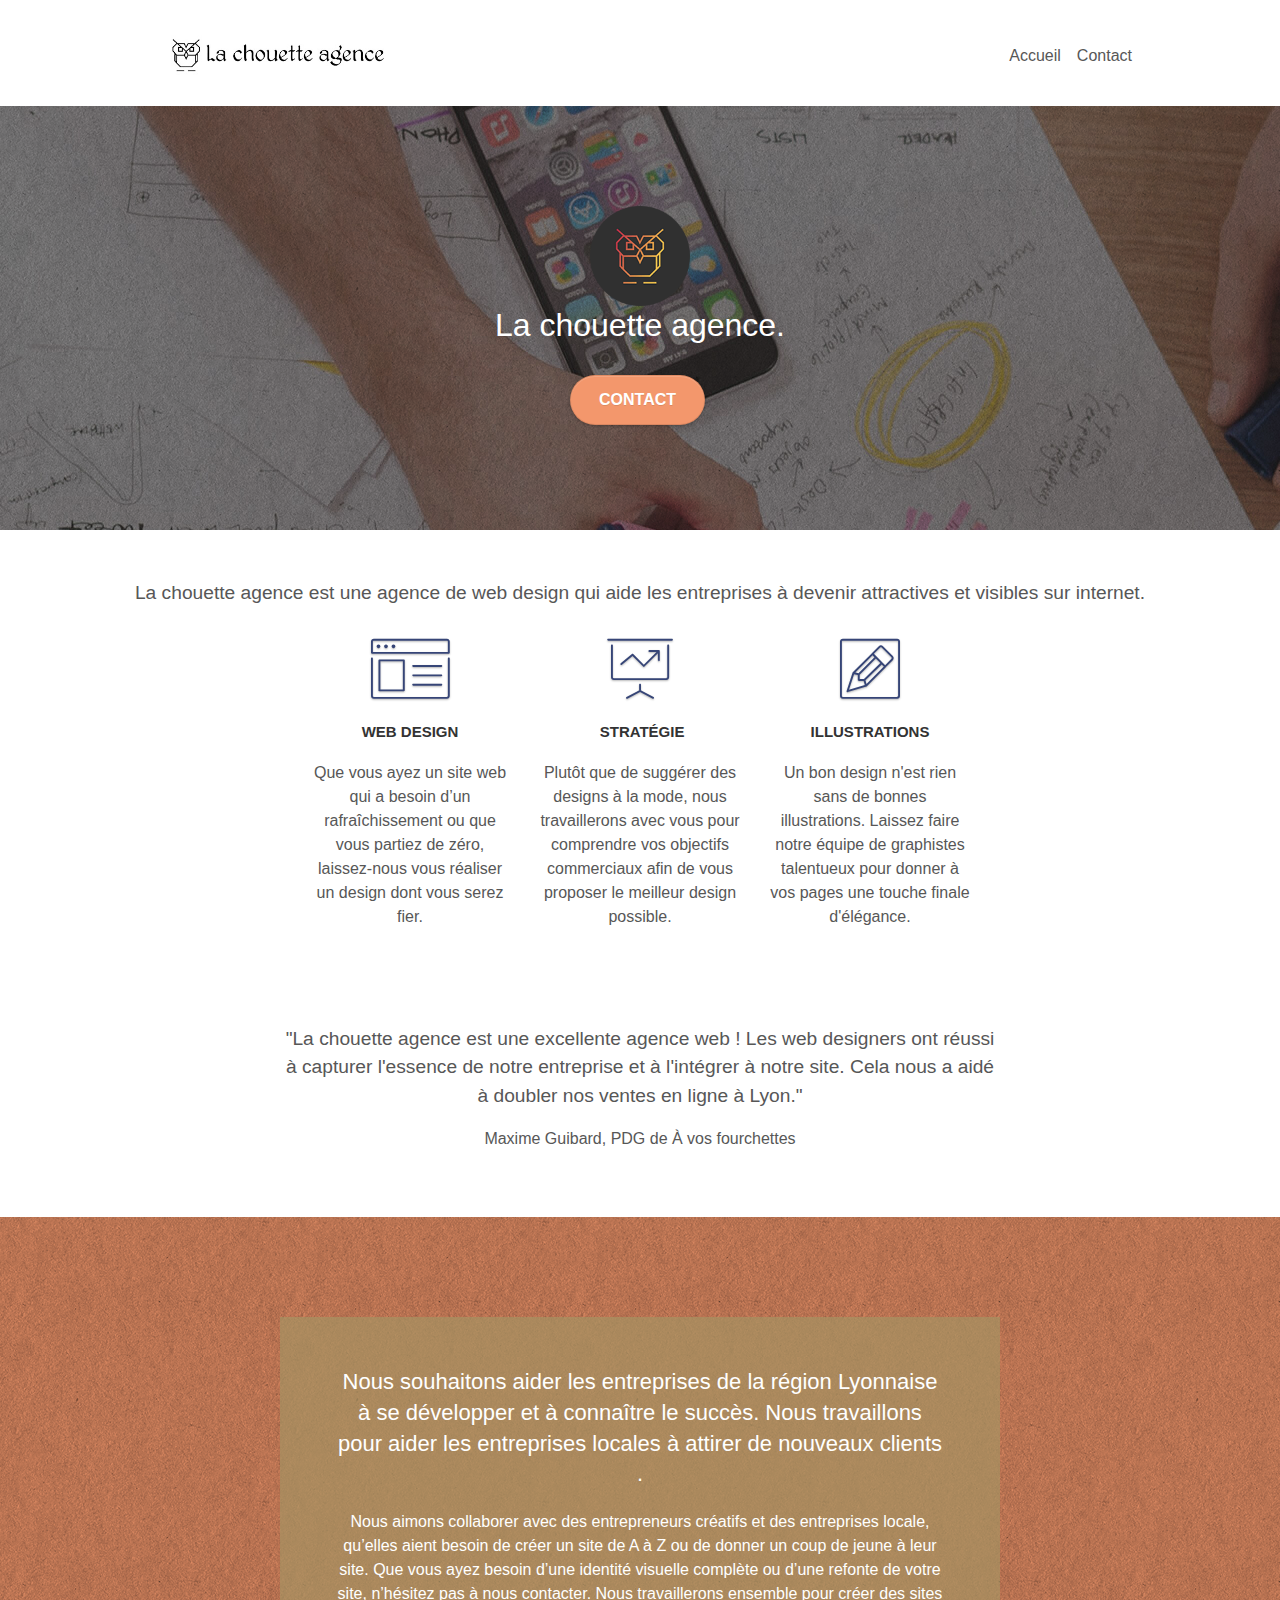
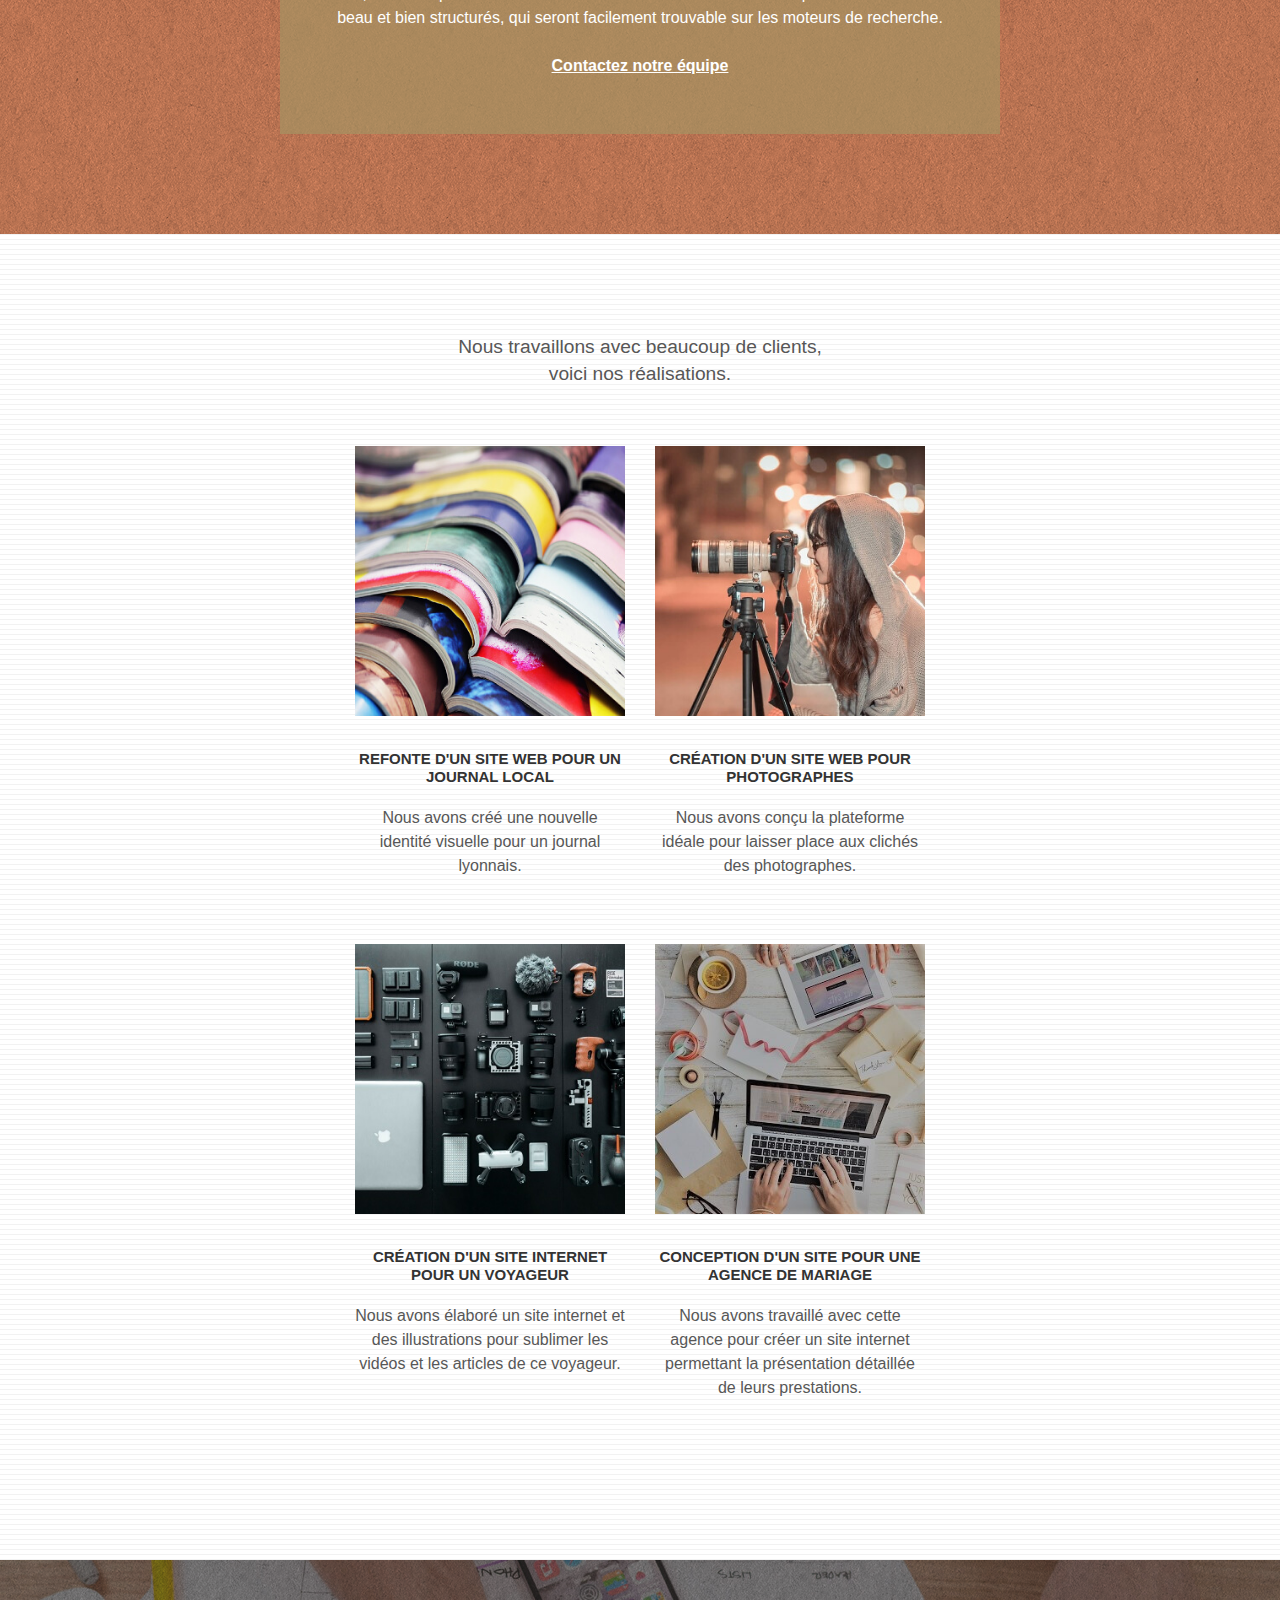
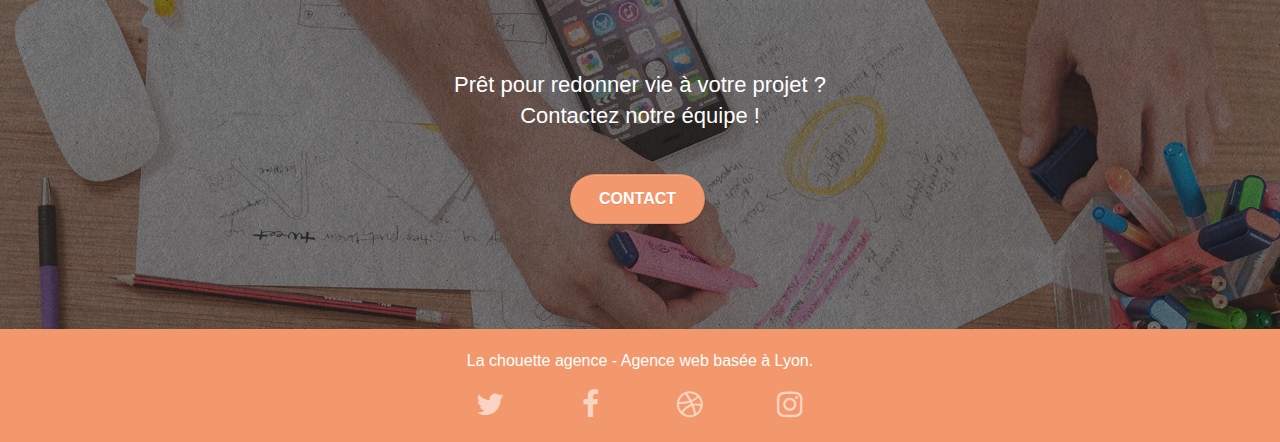
<file: index.html>
<!doctype html>
<html lang="fr">
<head>
    <meta charset="utf-8">
    <meta name="description" content="La chouette agence est une agence de web design qui aide les entreprises">
    <meta name="keywords" content="La chouette agence,site web, site internet,site, internet, agence design Lyon, agence design, Agence, Design, Lyon, Web, Web design">
    <meta name="viewport" content="width=device-width, initial-scale=1.0, viewport-fit=cover">

    <link rel="shortcut icon" type="image/png" href="favicon.ico">

	<link rel="stylesheet" type="text/css" href="./css/bootstrap.min.css">
	<link rel="stylesheet" type="text/css" href="./css/style.css">
	<link rel="stylesheet" type="text/css" href="./css/font-awesome.css">
	<link rel="stylesheet" type="text/css" href="./css/et-line.css">
	
    


    <title>La chouette agence</title>

    
<!-- Analytics -->
<!-- Analytics END -->
    
</head>
<body>
	<!-- Principal conteneur -->
	<div class="page-container">
		

	<!-- bloc-0 -->
	<div class="bloc bgc-white l-bloc " id="bloc-0">
		
		<div class="container bloc-sm">

			<nav class="navbar navbar-expand-lg navbar-light ">
				<a class="navbar-brand" href="index.html"><img src="img/la-chouette-agence.webp" alt="paris web design logo agence web meilleure agence" height="40" /></a>
				<button class="navbar-toggler" type="button" data-toggle="collapse" data-target="#navbarTogglerDemo01" aria-controls="navbarTogglerDemo01" aria-expanded="false" aria-label="Toggle navigation">
					<span class="navbar-toggler-icon"></span>
				</button>
		
				<div class="collapse navbar-collapse justify-content-end" id="navbarTogglerDemo01">
					<ul class=" nav navbar-nav ">

						<li class="nav-item">
							<a href="index.html" class="m-2" >Accueil</a>
						</li>
						<li class="nav-item">
							<a href="contact.html" class="m-2">Contact</a>
						</li>
					</ul>
				</div>

			</nav>
		</div>
	</div>
	<!-- bloc-0 END -->
	<!-- bloc-0 END -->

	<!-- bloc-1-presentation -->
	<div class="bloc bgc-dark-slate-blue bg-banniere d-bloc bg-t-edge bloc-bg-texture texture-paper b-parallax" id="bloc-1-hero">
		<div class="container bloc-lg">
			<div class="row tight-width-whitespace">
				<div class="col-sm-12">
					<img src="img/logo.webp" class="center-block image-resize-mode" width="100" alt="La chouette agence, agence web paris, création logo paris" />
					<h1 class="text-center hero-bloc-text tc-white ">
						La chouette agence.
					</h1>
					<div class="text-center">
						<a href="contact.html" class="btn btn-lg btn-clean btn-rd cta-hero btn-atomic-tangerine" id="cta-hero">Contact</a>
					</div>
				</div>
			</div>
		</div>
	</div>
	<!-- bloc-1-presentation END -->

	<!-- bloc-2-services -->
	<div class="bloc bgc-white l-bloc" id="bloc-2-services">
		<div class="container-fluid bloc-md">
			<div class="row">
				<div class="col-sm-12 text-center">
					
					<h2 class="quote">La chouette agence est une agence de web design qui aide les entreprises à devenir attractives et visibles sur internet.</h2>
				</div>
			</div>
			<div class="row col-md-12 col-xl-8 mx-auto ">
				<div class="col-sm-12 col-md-4">
					<div class="text-center">
						<span class="et-icon-browser sm-shadow icon-dark-slate-blue icons icon-lg"></span>
					</div>
					<h3 class="mg-md text-center">
						Web design
					</h3>
					<p class="text-center ">
						Que vous ayez un site web qui a besoin d&rsquo;un rafraîchissement ou que vous partiez de zéro, laissez-nous vous réaliser un design dont vous serez fier.
					</p>
				</div>
				<div class="col-sm-12 col-md-4">
					<div class="text-center">
						<span class="et-icon-presentation sm-shadow icon-dark-slate-blue icons icon-lg"></span>
					</div>
					<h3 class="mg-md text-center">
						&nbsp;Stratégie
					</h3>
					<p class="text-center ">
						Plutôt que de suggérer des designs à la mode, nous travaillerons avec vous pour comprendre vos objectifs commerciaux afin de vous proposer le meilleur design possible.<br>
					</p>
				</div>
				<div class="col-sm-12 col-md-4">
					<div class="text-center">
						<span class="et-icon-edit sm-shadow icon-dark-slate-blue icons icon-lg"></span>
					</div>
					<h3 class="mg-md text-center">
						Illustrations
					</h3>
					<p class="text-center ">
						Un bon design n'est rien sans de bonnes illustrations. Laissez faire notre équipe de graphistes talentueux pour donner à vos pages une touche finale d'élégance.
					</p>
				</div>
			</div>
			<div class="row voffset-lg voffset justify-content-center">
				<div class="col-xs-12 col-md-8  text-center ">
					<p class="quote">"La chouette agence est une excellente agence web ! Les web designers ont réussi à capturer l'essence de notre entreprise et à l'intégrer à notre site. Cela nous a aidé à doubler nos ventes en ligne à Lyon."</p>
					<p > Maxime Guibard, PDG de À vos fourchettes</p>

				</div>
			</div>
		</div>
	</div>
	<!-- bloc-2-services END -->

	<!-- bloc-3-what-i-do -->
	<div class="bloc tc-white bgc-atomic-tangerine bg-presentation d-bloc bloc-bg-texture texture-paper b-parallax" id="bloc-3-what-i-do">
		<div class="container-fluid bloc-lg">
			<div class="row m-auto col-md-8 col-sm-12 black-background">
				<div class="col-sm-12">
					<h2 class="mg-md text-center tc-white">
						Nous souhaitons aider les entreprises de la région Lyonnaise à se développer et à connaître le succès. Nous travaillons pour aider les entreprises locales à attirer de nouveaux clients .<br>
					</h2>
					<p class="text-center white">
						Nous aimons collaborer avec des entrepreneurs créatifs et des entreprises locale, qu’elles aient besoin de créer un site de A à Z ou de donner un coup de jeune à leur site. Que vous ayez besoin d’une identité visuelle complète ou d’une refonte de votre site, n’hésitez pas à nous contacter. Nous travaillerons ensemble pour créer des sites beau et bien structurés, qui seront facilement trouvable sur les moteurs de recherche. <br><br><a class="ltc-white bold-link" href="contact.html">Contactez notre équipe</a><br>
					</p>
				</div>
			</div>
		</div>
	</div>
	<!-- bloc-3-what-i-do END -->

	<!-- bloc-4-portfolio -->
	<div class="bloc bgc-white bg-lines-h2-bg bg-repeat l-bloc" id="bloc-4-portfolio">
		<div class="container-fluid bloc-lg">

			<div class="row ">
				<div class="col-sm-12 text-center">
					<h2 class="quote">Nous travaillons avec beaucoup de clients,<br>voici nos réalisations.</h2>
				</div>
			</div>
			<div class="col-md-10 col-sm-8 col-sm-12 mx-auto">
				<div class="row  portfolio-row justify-content-center">
					<!-- tight-width-whitespace -->

					<div class="col-md-4 col-sm-6">
						<a href="#" data-lightbox="img/1.webp" data-gallery-id="gallery-1" data-caption="Refonte d'un site web pour un journal local" data-frame="snapshot-lb">
							<img src="img/1.webp" alt="paris web design logo agence web meilleure agence et refonte site web journal" class="img-responsive img-fluid portfolio-thumb" />
						</a>
						<h3 class="mg-md text-center">
							Refonte d'un site web pour un journal local
						</h3>
						<p class="text-center">
							Nous avons créé une nouvelle identité visuelle pour un journal lyonnais.
						</p>
					</div>
					<div class="col-md-4 col-sm-6">
						<a href="#" data-lightbox="img/2.webp" data-gallery-id="gallery-1" data-caption="Création d'un site web pour photographes" data-frame="snapshot-lb">
							<img src="img/2.webp" class="img-responsive img-fluid portfolio-thumb" alt="paris web design logo agence web meilleure agence, Création d'un site web pour photographes" />
						</a>
						<h3 class="mg-md text-center">
							Création d'un site web pour photographes
						</h3>
						<p class="text-center">
							Nous avons conçu la plateforme idéale pour laisser place aux clichés des photographes.
						</p>
					</div>
				</div>


				<div class="row  portfolio-row justify-content-center">
					<div class="col-md-4 col-sm-6">
						<a href="#" data-lightbox="img/3.webp" data-gallery-id="gallery-1" data-caption="Création d'un site internet pour un voyageur" data-frame="snapshot-lb">
							<img src="img/3.webp" class="img-responsive img-fluid portfolio-thumb" alt="paris web design logo agence web meilleure agence, Création d'un site web pour voyageur"/>
						</a>
						<h3 class="mg-md text-center">
							Création d'un site internet pour un voyageur
						</h3>
						<p class="text-center">
							Nous avons élaboré un site internet et des illustrations pour sublimer les vidéos et les articles de ce voyageur.
						</p>
					</div>
					<div class="col-md-4 col-sm-6">
						<a href="#" data-lightbox="img/4.webp" data-gallery-id="gallery-1" data-caption="Conception d'un site pour une agence de mariage" data-frame="snapshot-lb">
							<img src="img/4.webp" class="img-responsive img-fluid portfolio-thumb" alt="paris web design logo agence web meilleure agence, Création d'un site web pour agence de mariage" />
						</a>
						<h3 class="mg-md text-center">
							Conception d'un site pour une agence de mariage
						</h3>
						<p class="text-center">
							Nous avons travaillé avec cette agence pour créer un site internet permettant la présentation détaillée de leurs prestations.
						</p>
					</div>
				</div>

			</div>
			<!-- col-md-8 -->


		</div>
	</div>
	<!-- bloc-4-portfolio END -->

	<!-- bloc-5-cta -->
	<div class="bloc bgc-dark-slate-blue bg-banniere d-bloc bloc-bg-texture texture-paper" id="bloc-5-cta">
		<div class="container bloc-lg">
			<div class="row justify-content-center">
				<h2 class="mg-md text-center tc-white z1">
					Prêt pour redonner vie à votre projet ?<br>Contactez notre équipe !
				</h2>
				<div class="col-sm-12 text-center">
					<a href="contact.html" class="btn btn-atomic-tangerine btn-clean btn-rd btn-lg cta-hero">Contact</a>
				</div>
			</div>
		</div>
	</div>
	<!-- bloc-5-cta END -->

	<!-- Footer - bloc-8 -->
	<div class="bloc bgc-atomic-tangerine d-bloc" id="bloc-8">
		<div class="container bloc-sm">
			<div class="row">
				<div class="col-sm-12">
					<p class="text-center white">
						La chouette agence - Agence web basée à Lyon.<br>
					</p>
					<div class="row row-no-gutters social">
						<div class="col-3">
							<div class="text-center">
								<a class="social" href="#"><span class="fa fa-twitter icon-md"></span></a>
							</div>
						</div>
						<div class="col-3">
							<div class="text-center">
								<a class="social" href="#"><span class="fa fa-facebook icon-md"></span></a>
							</div>
						</div>
						<div class="col-3">
							<div class="text-center">
								<a class="social" href="#"><span class="fa fa-dribbble icon-md"></span></a>
							</div>
						</div>
						<div class="col-3">
							<div class="text-center">
								<a class="social" href="#"><span class="fa fa-instagram icon-md"></span></a>
							</div>
						</div>
					</div>
				</div>
			</div>
		</div>
	</div>
	<!-- Footer - bloc-8 END -->

	</div>
	<!-- Principal conteneur END -->
		
	<!-- SCRIPT -->

	<script src="./js/jquery-3.6.0.min.js" defer></script>
	<script src="./js/bootstrap.min.js" defer></script>
	<script src="./js/blocs.js" defer></script>
	<script src="./js/jquery.touchSwipe.js" defer></script>
	<script src="./js/gmaps.js" defer></script>
	<!-- SCRIPT -->

</body>
</html>
</file>
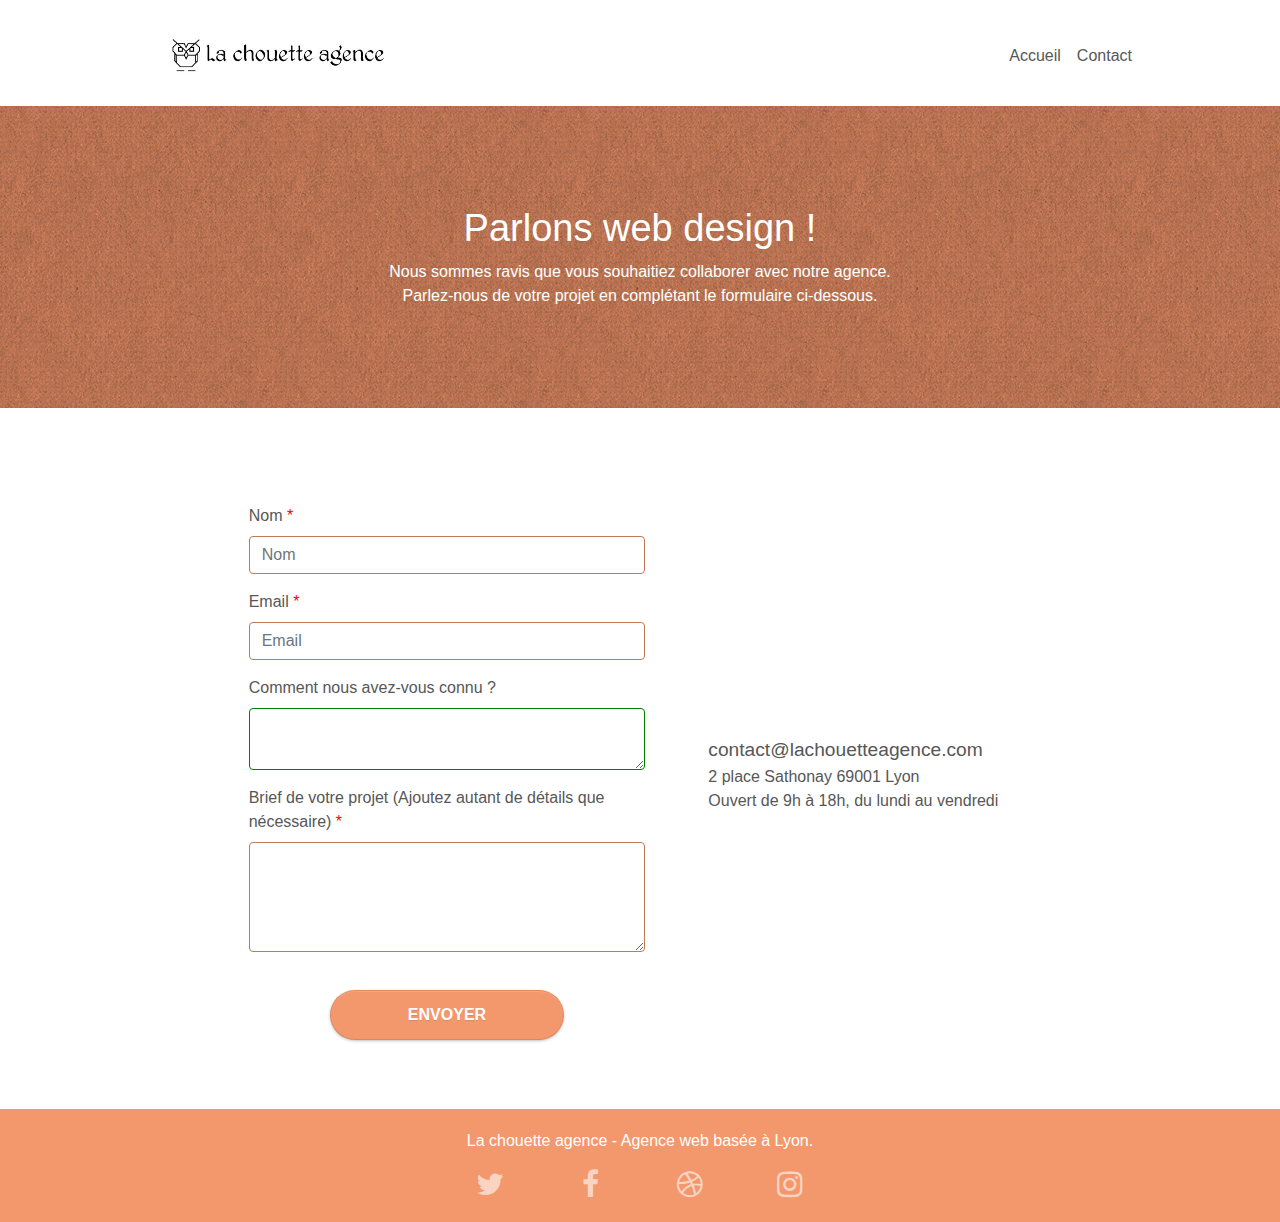
<file: contact.html>
<!doctype html>
<html lang="fr">
<head>
    <meta charset="utf-8">
    <meta name="description" content="La chouette agence est une agence de web design qui aide les entreprises">
    <meta name="keywords" content="La chouette agence,site web, site internet,site, internet, agence design Lyon, agence design, Agence, Design, Lyon, Web, Web design">
    <meta name="viewport" content="width=device-width, initial-scale=1.0, viewport-fit=cover">
    <link rel="shortcut icon" type="image/png" href="favicon.ico">


	<link rel="stylesheet" type="text/css" href="./css/bootstrap.min.css">
	<link rel="stylesheet" type="text/css" href="./css/style.css">
	<link rel="stylesheet" type="text/css" href="./css/font-awesome.css">
	<link rel="stylesheet" type="text/css" href="./css/et-line.css">



    <title>Contact</title>

    
<!-- Analytics -->
<!-- Analytics END -->
    
</head>
<body>
	<!-- Principal conteneur -->
	<div class="page-container">
		
	<!-- bloc-0 -->
	<div class="bloc bgc-white l-bloc " id="bloc-0">
		
		<div class="container bloc-sm">

			<nav class="navbar navbar-expand-lg navbar-light ">
				<a class="navbar-brand" href="index.html"><img src="img/la-chouette-agence.webp" alt="paris web design logo agence web meilleure agence" height="40" /></a>
				<button class="navbar-toggler" type="button" data-toggle="collapse" data-target="#navbarTogglerDemo01" aria-controls="navbarTogglerDemo01" aria-expanded="false" aria-label="Toggle navigation">
					<span class="navbar-toggler-icon"></span>
				</button>
		
				<div class="collapse navbar-collapse justify-content-end" id="navbarTogglerDemo01">
					<ul class=" nav navbar-nav ">
						<li class="nav-item">
							<a href="index.html" class="m-2" >Accueil</a>
						</li>
						<li class="nav-item">
							<a href="contact.html" class="m-2">Contact</a>
						</li>
					</ul>
				</div>

			</nav>
		</div>
	</div>
	<!-- bloc-0 END -->
	<!-- bloc-6 -->
	<div class="bloc bg-dots-bg bg-repeat bgc-atomic-tangerine d-bloc bloc-bg-texture texture-paper" id="bloc-6">
		<div class="container bloc-lg">
			<div class="row">
				<div class="col-sm-12">
					<h1 class="text-center hero-bloc-text tc-white">
						Parlons web design !
					</h1>
					<p class="text-center mg-lg tc-white tight-width-whitespace">
						Nous sommes ravis que vous souhaitiez collaborer avec notre agence.<br>
						Parlez-nous de votre projet en complétant le formulaire ci-dessous.
					</p>
				</div>
			</div>
		</div>
	</div>
	<!-- bloc-6 END -->

	<!-- bloc-7 -->
	<div class="pt-5 my-5  d-flex flex-row flex-wrap justify-content-center">
		<div class="col-lg-4 col-md-6  col-sm-12">
						
			<div class="contact-form">

				<form id="form_1" method="get" action="contact.html" >

					<div class="form-group">
						<label class="control-label " for="name">Nom <span class="star">*</span></label>	          
						<input type="text" class="form-control border-tangerine" id="name" placeholder="Nom" name="name" required>		
					</div>
					<div class="form-group">
						<label class="control-label " for="email">Email <span class="star">*</span></label>	
						<input type="email" class="form-control border-tangerine" id="email" placeholder="Email" name="email" required>
					</div>					
					<div class="form-group">
						<label class="control-label " for="input_504">Comment nous avez-vous connu ?</label>
						<textarea class="form-control border-tangerine" rows="2" id="input_504" name="input_504"></textarea>
					</div>

					<div class="form-group">
						<label class="control-label " for="message">Brief de votre projet (Ajoutez autant de détails que nécessaire) <span class="star">*</span></label>
						<textarea class="form-control border-tangerine" rows="4" cols="50" minlength="3" id="message" name="message" required></textarea>	
					</div>
					<div class="form-group">        
						<div class="offset-2 col-8">
						<button type="submit" class=" w-100 btn btn-lg btn-clean btn-rd cta-hero btn-atomic-tangerine ">Envoyer</button>
						</div>
					</div>

				</form>

			</div><!-- contact-form -->

		</div><!--row  -->
			
			
			
			<div class="px-5 align-self-center">
				<p>
					<a href="mailto:contact@lachouetteagence.com" class="contact-adress">contact@lachouetteagence.com</a> <br>2 place Sathonay 69001 Lyon<br>Ouvert de 9h à 18h, du lundi au vendredi<br>
				</p>
			</div>
		
	</div>


	<!-- </div> -->
	<!-- bloc-7 END -->

	<!-- ScrollToTop Button -->
	<a class="bloc-button btn btn-d scrollToTop" onclick="scrollToTarget('1')"><span class="fa fa-chevron-up"></span></a>
	<!-- ScrollToTop Button END-->


	<!-- Footer - bloc-8 -->
	<div class="bloc bgc-atomic-tangerine d-bloc" id="bloc-8">
		<div class="container bloc-sm">
			<div class="row">
				<div class="col-sm-12">
					<p class="text-center white">
						La chouette agence - Agence web basée à Lyon.<br>
					</p>
					<div class="row row-no-gutters social">
						<div class="col-3">
							<div class="text-center">
								<a class="social" href="#"><span class="fa fa-twitter icon-md"></span></a>
							</div>
						</div>
						<div class="col-3">
							<div class="text-center">
								<a class="social" href="#"><span class="fa fa-facebook icon-md"></span></a>
							</div>
						</div>
						<div class="col-3">
							<div class="text-center">
								<a class="social" href="#"><span class="fa fa-dribbble icon-md"></span></a>
							</div>
						</div>
						<div class="col-3">
							<div class="text-center">
								<a class="social" href="#"><span class="fa fa-instagram icon-md"></span></a>
							</div>
						</div>
					</div>
				</div>
			</div>
		</div>
	</div>
	<!-- Footer - bloc-8 END -->

	</div>
	<!-- Principal conteneur END -->

	<!-- SCRIPT -->
		
	<script src="./js/jquery-3.6.0.min.js" defer></script>
	<script src="./js/bootstrap.min.js" defer></script>
	<script src="./js/blocs.js" defer></script>
	<script src="./js/jquery.touchSwipe.js" defer></script>
	<script src="./js/gmaps.js" defer></script> 
	<!-- SCRIPT -->

</body>
</html>
</file>
<file: css/style.css>
body {
    margin: 0;
    padding: 0;
    background: #FFF;
    overflow-x: hidden;
    -webkit-font-smoothing: antialiased;
    -moz-osx-font-smoothing: grayscale;
}
*:focus{
    border: 1px solid #000000  ;
}
a,
button {
    transition: all .3s ease-in-out;
    outline: none!important;
}

a:hover {
    text-decoration: none;
    cursor: pointer;
}

input:valid , textarea:valid{
    border: 1px solid green;
}


#page-loading-blocs-notifaction {
    position: fixed;
    top: 0;
    bottom: 0;
    width: 100%;
    z-index: 100000;
    background: #FFFFFF url("../img/pageload-spinner.gif") no-repeat center center;
}
.star{
    color:red;
}
.quote , .contact-adress{
    font-size: 1.2rem;
}
.contact-adress:hover{
    color: #F3976C !important;
}

.bloc {
    width: 100%;
    clear: both;
    background: 50% 50% no-repeat;
    padding: 0 50px;
    -webkit-background-size: cover;
    -moz-background-size: cover;
    -o-background-size: cover;
    background-size: cover;
    position: relative;
}

.bloc .container {
    padding-left: 0;
    padding-right: 0;
}

.bloc-lg {
    padding: 100px 50px;
}

.bloc-md {
    padding: 50px;
}

.bloc-sm {
    padding: 20px 50px;
}

.bg-center,
.bg-l-edge,
.bg-r-edge,
.bg-t-edge,
.bg-b-edge,
.bg-tl-edge,
.bg-bl-edge,
.bg-tr-edge,
.bg-br-edge,
.bg-repeat {
    -webkit-background-size: auto!important;
    -moz-background-size: auto!important;
    -o-background-size: auto!important;
    background-size: auto!important;
}

.bg-repeat {
    background: repeat;
}

.bg-t-edge {
    background: top no-repeat;
}

.bloc-bg-texture::before {
    content: "";
    background-size: 2px 2px;
    position: absolute;
    top: 0;
    bottom: 0;
    left: 0;
    right: 0;
}

.texture-paper::before {
    background: url("../img/texture-paper.webp");
    background-size: 280px 280px;
}

.b-parallax {
    background-attachment: fixed;
}

.d-bloc {
    color: rgba(255, 255, 255, .7);
}

.d-bloc button:hover {
    color: rgba(255, 255, 255, .9);
}

.d-bloc .icon-round,
.d-bloc .icon-square,
.d-bloc .icon-rounded,
.d-bloc .icon-semi-rounded-a,
.d-bloc .icon-semi-rounded-b {
    border-color: rgba(255, 255, 255, .9);
}

.d-bloc .divider-h span {
    border-color: rgba(255, 255, 255, .2);
}

.d-bloc .a-btn,
.d-bloc .navbar a,
.d-bloc .navbar-brand,
.d-bloc a .icon-sm,
.d-bloc a .icon-md,
.d-bloc a .icon-lg,
.d-bloc a .icon-xl,
.d-bloc h1 a,
.d-bloc h2 a,
.d-bloc h3 a,
.d-bloc h4 a,
.d-bloc h5 a,
.d-bloc h6 a,
.d-bloc p a {
    color: rgba(255, 255, 255, .6);
}

.d-bloc .a-btn:hover,
.d-bloc .navbar a:hover,
.d-bloc .navbar-brand:hover,
.d-bloc a:hover .icon-sm,
.d-bloc a:hover .icon-md,
.d-bloc a:hover .icon-lg,
.d-bloc a:hover .icon-xl,
.d-bloc h1 a:hover,
.d-bloc h2 a:hover,
.d-bloc h3 a:hover,
.d-bloc h4 a:hover,
.d-bloc h5 a:hover,
.d-bloc h6 a:hover,
.d-bloc p a:hover {
    color: rgba(255, 255, 255, 1);
}

.d-bloc .navbar-toggle .icon-bar {
    background: rgba(255, 255, 255, 1);
}

.d-bloc .btn-wire,
.d-bloc .btn-wire:hover {
    color: rgba(255, 255, 255, 1);
    border-color: rgba(255, 255, 255, 1);
}

.d-bloc .panel {
    color: rgba(0, 0, 0, .5);
}

.d-bloc .panel button:hover {
    color: rgba(0, 0, 0, .7);
}

.d-bloc .panel icon {
    border-color: rgba(0, 0, 0, .7);
}

.d-bloc .panel .divider-h span {
    border-color: rgba(0, 0, 0, .1);
}

.d-bloc .panel .a-btn {
    color: rgba(0, 0, 0, .6);
}

.d-bloc .panel .a-btn:hover {
    color: rgba(0, 0, 0, 1);
}

.d-bloc .panel .btn-wire,
.d-bloc .panel .btn-wire:hover {
    color: rgba(0, 0, 0, .7);
    border-color: rgba(0, 0, 0, .3);
}

.d-bloc .panel,
.l-bloc {
    color: rgba(0, 0, 0, .5);
}

.d-bloc .panel button:hover,
.l-bloc button:hover {
    color: rgba(0, 0, 0, .7);
}

.l-bloc .icon-round,
.l-bloc .icon-square,
.l-bloc .icon-rounded,
.l-bloc .icon-semi-rounded-a,
.l-bloc .icon-semi-rounded-b {
    border-color: rgba(0, 0, 0, .7);
}

.d-bloc .panel .divider-h span,
.l-bloc .divider-h span {
    border-color: rgba(0, 0, 0, .1);
}

.d-bloc .panel .a-btn,
.l-bloc .a-btn,
.l-bloc .navbar a,
.l-bloc .navbar-brand,
.l-bloc a .icon-sm,
.l-bloc a .icon-md,
.l-bloc a .icon-lg,
.l-bloc a .icon-xl,
.l-bloc h1 a,
.l-bloc h2 a,
.l-bloc h3 a,
.l-bloc h4 a,
.l-bloc h5 a,
.l-bloc h6 a,
.l-bloc p a {
    color: rgba(0, 0, 0, .6);
}

.d-bloc .panel .a-btn:hover,
.l-bloc .a-btn:hover,
.l-bloc .navbar a:hover,
.l-bloc .navbar-brand:hover,
.l-bloc a:hover .icon-sm,
.l-bloc a:hover .icon-md,
.l-bloc a:hover .icon-lg,
.l-bloc a:hover .icon-xl,
.l-bloc h1 a:hover,
.l-bloc h2 a:hover,
.l-bloc h3 a:hover,
.l-bloc h4 a:hover,
.l-bloc h5 a:hover,
.l-bloc h6 a:hover,
.l-bloc p a:hover {
    color: rgba(0, 0, 0, 1);
}

.l-bloc .navbar-toggle .icon-bar {
    color: rgba(0, 0, 0, .6);
}

.d-bloc .panel .btn-wire,
.d-bloc .panel .btn-wire:hover,
.l-bloc .btn-wire,
.l-bloc .btn-wire:hover {
    color: rgba(0, 0, 0, .7);
    border-color: rgba(0, 0, 0, .3);
}

.voffset {
    margin-top: 30px;
}

.voffset-lg {
    margin-top: 80px;
}

.row-no-gutters {
    margin-right: 0;
    margin-left: 0;
}

.row.row-no-gutters > [class^="col-"],
.row.row-no-gutters > [class*=" col-"] {
    padding-right: 0;
    padding-left: 0;
}

#bloc-1-hero h1 {
    font-size: 32px;
}

.navbar {
    margin-bottom: 0;
    z-index: 1;
}

.navbar-brand {
    height: auto;
    padding: 3px 15px;
    font-size: 25px;
    font-weight: normal;
    font-weight: 600;
    line-height: 44px;
}

.navbar-brand img {
    max-height: 200px;
    margin: 0 5px 0 0;
    display: inline;
}

.navbar-brand img[src$=svg] {
    min-width: 100px;
}

.nav-center .navbar-brand img {
    margin: 0;
}

.navbar .nav {
    padding-top: 2px;
    margin-right: -16px;
    float: right;
    z-index: 1;
}

.nav > li {
    float: left;
    margin-top: 4px;
    font-size: 16px;
}

.navbar-nav .open .dropdown-menu > li > a {
    text-align: inherit;
}

.nav > li a:hover,
.nav > li a:focus {
    background: transparent;
}

.navbar-toggle {
    margin: 10px 10px 0 0;
    border: 0px;
}

.navbar-toggle:hover {
    background: transparent!important;
}

.navbar-toggle .icon-bar {
    background-color: rgba(0, 0, 0, .5);
    width: 26px;
}

.nav-invert .navbar .nav {
    float: left;
}

.nav-invert .navbar-header,
.nav-invert .navbar-brand {
    float: right;
    position: relative;
    z-index: 2;
}

@media (min-width: 768px) {
    .site-navigation {
        position: absolute;
        top: 50%;
        right: 20px;
        transform: translate(0, -50%);
        -webkit-transform: translateY(-50%);
    }
    .nav > li .dropdown-menu a,
    .nav > li .dropdown-menu a:hover {
        color: #484848;
    }
    .nav-invert .site-navigation {
        left: 0;
        right: 0;
    }
    .nav-center {
        text-align: center;
    }
    .nav-center .navbar-header {
        width: 100%;
    }
    .nav-center .navbar-header,
    .nav-center .navbar-brand,
    .nav-center .nav > li {
        float: none;
        display: inline-block;
    }
    .nav-center .site-navigation {
        position: relative;
        width: 100%;
        right: 0;
        margin-right: 0px;
        margin-top: 20px;
    }
    .nav-center.mini-nav .navbar-toggle {
        float: none;
        margin: 10px auto 0;
    }
}

.nav > li > .dropdown a {
    background: none!important;
    display: block;
    padding: 14px 15px;
}

nav .caret {
    margin: 0 5px;
}

.dropdown-menu .dropdown-menu {
    top: -8px;
    left: 100%;
}

.dropdown-menu .dropmenu-flow-right {
    top: 100%;
    left: 0;
    margin-left: -1px;
    border-top-left-radius: 0;
    border-top-right-radius: 0;
}

.dropdown-menu .dropdown span {
    border: 4px solid black;
    border-top-color: transparent;
    border-right-color: transparent;
    border-bottom-color: transparent;
    margin: 6px -5px 0 0!important;
    float: right;
}

.mg-md {
    margin-top: 10px;
    margin-bottom: 20px;
}

.mg-lg {
    margin-top: 10px;
    margin-bottom: 40px;
}

.btn {
    margin: 0 5px 5px 0;
}

.btn.pull-right {
    margin: 0 0 5px 5px;
}

.btn-d,
.btn-d:hover,
.btn-d:focus {
    color: #FFF;
    background: rgb(0, 0, 0);
}
.btn:focus{
    border: 2px solid #ffffff;
    box-shadow: 0 0 0 0.2rem rgba(255, 255, 255, 0.712)
}

button {
    outline: none!important;
}

.btn-rd {
    border-radius: 40px;
}

.btn-clean {
    border: 1px solid rgba(0, 0, 0, .08);
    border-bottom-color: rgba(0, 0, 0, .1);
    text-shadow: 0 1px 0 rgba(0, 0, 1, .1);
    box-shadow: 0 1px 3px rgba(0, 0, 1, .25), inset 0 1px 0 0 rgba(255, 255, 255, .15);
}

.icon-md {
    font-size: 30px!important;
}

.icon-lg {
    font-size: 60px!important;
}

.sm-shadow {
    text-shadow: 0 1px 2px rgba(0, 0, 0, .3);
}

.panel-sq,
.panel-sq .panel-heading,
.panel-sq .panel-footer {
    border-radius: 0;
}

.panel-rd {
    border-radius: 30px;
}

.panel-rd .panel-heading {
    border-radius: 29px 29px 0 0;
}

.panel-rd .panel-footer {
    border-radius: 0 0 29px 29px;
}

.form-control {
    border-color: rgba(0, 0, 0, .1);
    box-shadow: none;
}

.scrollToTop {
    width: 40px;
    height: 40px;
    position: fixed;
    bottom: 20px;
    right: 20px;
    opacity: 0;
    z-index: 500;
    transition: all .3s ease-in-out;
}

.scrollToTop span {
    margin-top: 6px;
}

.showScrollTop {
    font-size: 14px;
    opacity: 1;
}

a[data-lightbox] {
    position: relative;
    display: block;
    text-align: center;
}

a[data-lightbox]:hover::before {
    content: "+";
    font-family: "HelveticaNeue-Light", "Helvetica Neue Light", "Helvetica Neue", Helvetica, Arial;
    font-size: 32px;
    width: 50px;
    height: 50px;
    margin-left: -25px;
    border-radius: 50%;
    background: rgba(0, 0, 0, .6);
    color: #FFF;
    font-weight: 100;
    z-index: 1;
    position: absolute;
    top: 50%;
    left: 50%;
    transform: translateY(-50%);
    -webkit-transform: translateY(-50%);
}

a[data-lightbox]:hover img {
    opacity: 0.6;
    -webkit-animation-fill-mode: none;
    animation-fill-mode: none;
}

#lightbox-modal {
    display: flex;
    align-items: center;
}

#lightbox-modal .modal-dialog {
    width: 90%;
    max-width: 900px;
    margin: 0 auto 0;
}

#lightbox-modal .modal-dialog img {
    max-height: 90vh;
    margin: 0 auto;
}

.lightbox-caption {
    padding: 20px;
    color: #FFF;
    background: rgba(0, 0, 0, .5);
    position: absolute;
    left: 15px;
    right: 15px;
    bottom: 5px;
}

.close-lightbox {
    color: #FFF;
    font-size: 30px;
    position: absolute;
    top: 20px;
    right: 20px;
    z-index: 20;
    background: rgba(0, 0, 0, .5);
    border: none;
    line-height: 30px;
    padding: 0 9px 5px;
    opacity: 0.3;
}

.close-lightbox:hover,
.next-lightbox:hover,
.prev-lightbox:hover {
    opacity: 1.0;
    color: #FFF;
}

.next-lightbox,
.prev-lightbox {
    font-size: 20px;
    color: rgba(255, 255, 255, 1) !important;
    background: rgba(0, 0, 0, .5);
    transition: all .2s ease-in-out;
    position: absolute;
    top: 45%;
    z-index: 1;
    opacity: 0.4;
}

.next-lightbox {
    padding: 6px 8px 1px 13px;
    right: 25px;
}

.prev-lightbox {
    padding: 6px 13px 1px 10px;
    left: 25px;
}

.snapshot-lb .modal-body {
    padding-bottom: 45px;
}

.snapshot-lb .lightbox-caption {
    padding: 0;
    color: rgba(0, 0, 0, .5);
    background: none;
    text-align: center;
}

h1,
h2,
h3,
h4,
h5,
h6,
p,
label,
.btn,
a {
    font-family: "helvetica";
    font-weight: 400;
    color: #575757!important;
}

.container {
    max-width: 1000px;
}

.hero-bloc-text {
    font-size: 38px;
}

.hero-bloc-text-sub {
    font-size: 36px;
}

.statement-bloc-text {
    line-height: 26px;
    font-style: italic;
    font-size: 20px;
    text-align: center;
    font-weight: lighter;
    max-width: 520px;
    margin: auto auto auto auto;
}

p {
    font-size: 1rem;
}

.tight-width-whitespace {
    max-width: 600px;
    margin: auto auto auto auto;
}

.h1 {
    font-size: 20px;
    font-family: "Open Sans";
}

.cta-hero {
    margin-top: 22px;
    color: #FFFFFF!important;
    text-transform: uppercase;
    padding: 12px 28px 12px 28px;
    font-size: 16px;
    font-weight: 700;
}

.social {
    max-width: 400px;
    margin: auto auto auto auto;
}

h2 {
    font-size: 22px;
    line-height: 1.4em;
}

h3 {
    font-size: 15px;
    text-transform: uppercase;
    font-weight: 700;
    color: #333333!important;
}

.med-width-whitespace {
    max-width: 800px;
    margin: auto auto auto auto;
    box-shadow: 0px 0px 0px #000000;
}

h1 {
    color: #333333!important;
}

h4 {
    color: #333333!important;
}

.icons {
    margin-bottom: 14px;
    margin-top: 24px;
}

.white {
    color: #FFFFFF!important;
}

.portfolio-thumb {
    margin-bottom: 24px;
}

.portfolio-row {
    margin-bottom: 44px;
    margin-top: 50px;
}

.avatar {
    box-shadow: 0px 4px 9px rgba(0, 0, 0, 0.3);
}

.black-background {
    background-color: rgba(165, 147, 99, 0.7);
    padding: 40px 40px 40px 40px;
}

.bold-link {
    font-weight: 900;
    text-decoration: underline!important;
}

.bgc-white {
    background-color: #FFFFFF;
}

.bgc-dark-slate-blue {
    background-color: #364577;
}

.bgc-atomic-tangerine {
    background-color: #F3976C;
}

.tc-white {
    color: #ffffff!important;

    /* color: #F3976C!important; */
}
.z1{
    z-index: 10;
}

.btn-atomic-tangerine {
    background: #F3976C;
    color: #FFFFFF!important;
}

.btn-atomic-tangerine:hover {
    background: #c27956!important;
    color: #FFFFFF!important;
}
.border-tangerine{
    border: 1px solid #c27956 ;
}

.ltc-white {
    color: #FFFFFF!important;
}

.ltc-white:hover {
    color: #cccccc!important;
}

.ltc-atomic-tangerine {
    color: #F3976C!important;
}

.ltc-atomic-tangerine:hover {
    color: #c27956!important;
}

.icon-dark-slate-blue {
    color: #364577!important;
    border-color: #364577!important;
}

.bg-dots-bg {
    background-image: url("../img/dots-bg.webp");
}

.bg-lines-h2-bg {
    background-image: url("../img/lines-h2-bg.webp");
}

.bg-banniere {
    background-image: url("../img/la-chouette-agence-banniere.webp");
}

.bg-presentation {
    background-image: url("../img/image-de-presentation.webp");
}
.center-block {
    display: block;
    margin-right: auto;
    margin-left: auto
}

@media (max-width: 1024px) {
    .bloc {
        padding-left: 20px;
        padding-right: 20px;
    }
    .bloc.full-width-bloc,
    .bloc-tile-2.full-width-bloc .container,
    .bloc-tile-3.full-width-bloc .container,
    .bloc-tile-4.full-width-bloc .container {
        padding-left: 0;
        padding-right: 0;
    }
}

@media (max-width: 992px) and (min-width: 768px) {
    .navbar .nav {
        max-width: 80%
    }
    .nav-center.navbar .nav {
        max-width: 100%
    }
}

@media only screen and (min-device-width: 768px) and (max-device-width: 1024px) and (orientation: landscape) {
    .b-parallax {
        background-attachment: scroll;
    }
}

@media only screen and (min-device-width: 1024px) and (max-device-width: 1366px) and (-webkit-min-device-pixel-ratio: 1.5) {
    .b-parallax {
        background-attachment: scroll;
    }
}

@media (max-width: 991px) {
    .container {
        width: 100%;
    }
    .b-parallax {
        background-attachment: scroll;
    }
    .page-container,
    #hero-bloc {
        overflow-x: hidden;
        position: relative;
    }
    .bloc {
        padding-left: constant(safe-area-inset-left);
        padding-right: constant(safe-area-inset-right);
    }
    .bloc-group,
    .bloc-group .bloc {
        display: block;
        width: 100%;
    }
    .bloc-fill-screen .fill-bloc-top-edge,
    .bloc-fill-screen .fill-bloc-bottom-edge {
        padding: 0 20px;
        padding-left: constant(safe-area-inset-left);
        padding-right: constant(safe-area-inset-right);
    }
}

@media (max-width: 767px) {
    .page-container {
        overflow-x: hidden;
        position: relative;
    }
    h1,
    h2,
    h3,
    h4,
    h5,
    h6,
    p,
    #disqus_thread {
        padding-left: 10px!important;
        padding-right: 10px!important;
    }
    .b-parallax {
        background-attachment: scroll;
    }
    .navbar .nav {
        padding-top: 0;
        border-top: 1px solid rgba(0, 0, 0, .2);
        float: none!important;
    }
    .navbar.row {
        margin-left: 0;
        margin-right: 0;
    }
    .site-navigation {
        position: inherit;
        transform: none;
        -webkit-transform: none;
        -ms-transform: none;
    }
    .nav > li {
        margin-top: 0;
        border-bottom: 1px solid rgba(0, 0, 0, .1);
        background: rgba(0, 0, 0, .05);
        text-align: left;
        padding-left: 15px;
        width: 100%;
    }
    .nav > li:hover {
        background: rgba(0, 0, 0, .08);
    }
    .dropdown .dropdown a .caret {
        float: none;
        margin: 5px 0 0 10px!important;
        border: 4px solid black;
        border-bottom-color: transparent;
        border-right-color: transparent;
        border-left-color: transparent;
    }
    #hero-bloc .navbar .nav {
        background: rgba(0, 0, 0, .8);
    }
    #hero-bloc .navbar .nav a {
        color: rgba(255, 255, 255, .6);
    }
    .hero {
        padding: 50px 0;
    }
    .hero-nav {
        left: -1px;
        right: -1px;
    }
    .navbar-collapse {
        padding: 0;
        overflow-x: hidden;
        -webkit-box-shadow: none;
        box-shadow: none;
    }
    .navbar-brand img {
        max-height: 40px;
        width: auto;
    }
    .nav-invert .navbar-header {
        float: none;
        width: 100%;
    }
    .nav-invert .navbar-toggle {
        float: left;
        margin-left: 10px;
    }
    .bloc {
        padding-left: 0;
        padding-right: 0;
    }
    .bloc-xxl,
    .bloc-xl,
    .bloc-lg {
        padding: 40px 0;
    }
    .bloc-sm,
    .bloc-md {
        padding-left: 0;
        padding-right: 0;
    }
    .bloc-tile-2 .container,
    .bloc-tile-3 .container,
    .bloc-tile-4 .container,
    .bloc-fill-screen .fill-bloc-top-edge,
    .bloc-fill-screen .fill-bloc-bottom-edge {
        padding-left: 0;
        padding-right: 0;
    }
    .a-block {
        padding: 0 10px;
    }
    .btn-dwn {
        display: none;
    }
    .voffset {
        margin-top: 5px;
    }
    .voffset-md {
        margin-top: 20px;
    }
    .voffset-lg {
        margin-top: 30px;
    }
    form {
        padding: 5px;
    }
    .close-lightbox {
        display: inline-block;
    }
    .blocsapp-device-iphone5 {
        background-size: 216px 425px;
        padding-top: 60px;
        width: 216px;
        height: 425px;
    }
    .blocsapp-device-iphone5 img {
        width: 180px;
        height: 320px;
    }
}

@media (max-width: 400px) {
    .bloc {
        padding-left: 0;
        padding-right: 0;
    }
}

@media (max-width: 767px) {
    .bloc-mob-center-text {
        text-align: center;
    }
}
</file>
<file: css/et-line.css>
@font-face {
    font-family: et-line;
    src: url(../fonts/et-line.eot);
    src: url(../fonts/et-line.eot?#iefix) format('embedded-opentype'), url(../fonts/et-line.woff) format('woff'), url(../fonts/et-line.ttf) format('truetype'), url(../fonts/et-line.svg#et-line) format('svg');
    font-weight: 400;
    font-style: normal
}

.et-icon-adjustments,
.et-icon-alarmclock,
.et-icon-anchor,
.et-icon-aperture,
.et-icon-attachment,
.et-icon-bargraph,
.et-icon-basket,
.et-icon-beaker,
.et-icon-bike,
.et-icon-book-open,
.et-icon-briefcase,
.et-icon-browser,
.et-icon-calendar,
.et-icon-camera,
.et-icon-caution,
.et-icon-chat,
.et-icon-circle-compass,
.et-icon-clipboard,
.et-icon-clock,
.et-icon-cloud,
.et-icon-compass,
.et-icon-desktop,
.et-icon-dial,
.et-icon-document,
.et-icon-documents,
.et-icon-download,
.et-icon-dribbble,
.et-icon-edit,
.et-icon-envelope,
.et-icon-expand,
.et-icon-facebook,
.et-icon-flag,
.et-icon-focus,
.et-icon-gears,
.et-icon-genius,
.et-icon-gift,
.et-icon-global,
.et-icon-globe,
.et-icon-googleplus,
.et-icon-grid,
.et-icon-happy,
.et-icon-hazardous,
.et-icon-heart,
.et-icon-hotairballoon,
.et-icon-hourglass,
.et-icon-key,
.et-icon-laptop,
.et-icon-layers,
.et-icon-lifesaver,
.et-icon-lightbulb,
.et-icon-linegraph,
.et-icon-linkedin,
.et-icon-lock,
.et-icon-magnifying-glass,
.et-icon-map,
.et-icon-map-pin,
.et-icon-megaphone,
.et-icon-mic,
.et-icon-mobile,
.et-icon-newspaper,
.et-icon-notebook,
.et-icon-paintbrush,
.et-icon-paperclip,
.et-icon-pencil,
.et-icon-phone,
.et-icon-picture,
.et-icon-pictures,
.et-icon-piechart,
.et-icon-presentation,
.et-icon-pricetags,
.et-icon-printer,
.et-icon-profile-female,
.et-icon-profile-male,
.et-icon-puzzle,
.et-icon-quote,
.et-icon-recycle,
.et-icon-refresh,
.et-icon-ribbon,
.et-icon-rss,
.et-icon-sad,
.et-icon-scissors,
.et-icon-scope,
.et-icon-search,
.et-icon-shield,
.et-icon-speedometer,
.et-icon-strategy,
.et-icon-streetsign,
.et-icon-tablet,
.et-icon-target,
.et-icon-telescope,
.et-icon-toolbox,
.et-icon-tools,
.et-icon-tools-2,
.et-icon-trophy,
.et-icon-tumblr,
.et-icon-twitter,
.et-icon-upload,
.et-icon-video,
.et-icon-wallet,
.et-icon-wine {
    font-family: et-line;
    speak: none;
    font-style: normal;
    font-weight: 400;
    font-variant: normal;
    text-transform: none;
    line-height: 1;
    -webkit-font-smoothing: antialiased;
    -moz-osx-font-smoothing: grayscale;
    display: inline-block
}

.et-icon-mobile:before {
    content: "\e000"
}

.et-icon-laptop:before {
    content: "\e001"
}

.et-icon-desktop:before {
    content: "\e002"
}

.et-icon-tablet:before {
    content: "\e003"
}

.et-icon-phone:before {
    content: "\e004"
}

.et-icon-document:before {
    content: "\e005"
}

.et-icon-documents:before {
    content: "\e006"
}

.et-icon-search:before {
    content: "\e007"
}

.et-icon-clipboard:before {
    content: "\e008"
}

.et-icon-newspaper:before {
    content: "\e009"
}

.et-icon-notebook:before {
    content: "\e00a"
}

.et-icon-book-open:before {
    content: "\e00b"
}

.et-icon-browser:before {
    content: "\e00c"
}

.et-icon-calendar:before {
    content: "\e00d"
}

.et-icon-presentation:before {
    content: "\e00e"
}

.et-icon-picture:before {
    content: "\e00f"
}

.et-icon-pictures:before {
    content: "\e010"
}

.et-icon-video:before {
    content: "\e011"
}

.et-icon-camera:before {
    content: "\e012"
}

.et-icon-printer:before {
    content: "\e013"
}

.et-icon-toolbox:before {
    content: "\e014"
}

.et-icon-briefcase:before {
    content: "\e015"
}

.et-icon-wallet:before {
    content: "\e016"
}

.et-icon-gift:before {
    content: "\e017"
}

.et-icon-bargraph:before {
    content: "\e018"
}

.et-icon-grid:before {
    content: "\e019"
}

.et-icon-expand:before {
    content: "\e01a"
}

.et-icon-focus:before {
    content: "\e01b"
}

.et-icon-edit:before {
    content: "\e01c"
}

.et-icon-adjustments:before {
    content: "\e01d"
}

.et-icon-ribbon:before {
    content: "\e01e"
}

.et-icon-hourglass:before {
    content: "\e01f"
}

.et-icon-lock:before {
    content: "\e020"
}

.et-icon-megaphone:before {
    content: "\e021"
}

.et-icon-shield:before {
    content: "\e022"
}

.et-icon-trophy:before {
    content: "\e023"
}

.et-icon-flag:before {
    content: "\e024"
}

.et-icon-map:before {
    content: "\e025"
}

.et-icon-puzzle:before {
    content: "\e026"
}

.et-icon-basket:before {
    content: "\e027"
}

.et-icon-envelope:before {
    content: "\e028"
}

.et-icon-streetsign:before {
    content: "\e029"
}

.et-icon-telescope:before {
    content: "\e02a"
}

.et-icon-gears:before {
    content: "\e02b"
}

.et-icon-key:before {
    content: "\e02c"
}

.et-icon-paperclip:before {
    content: "\e02d"
}

.et-icon-attachment:before {
    content: "\e02e"
}

.et-icon-pricetags:before {
    content: "\e02f"
}

.et-icon-lightbulb:before {
    content: "\e030"
}

.et-icon-layers:before {
    content: "\e031"
}

.et-icon-pencil:before {
    content: "\e032"
}

.et-icon-tools:before {
    content: "\e033"
}

.et-icon-tools-2:before {
    content: "\e034"
}

.et-icon-scissors:before {
    content: "\e035"
}

.et-icon-paintbrush:before {
    content: "\e036"
}

.et-icon-magnifying-glass:before {
    content: "\e037"
}

.et-icon-circle-compass:before {
    content: "\e038"
}

.et-icon-linegraph:before {
    content: "\e039"
}

.et-icon-mic:before {
    content: "\e03a"
}

.et-icon-strategy:before {
    content: "\e03b"
}

.et-icon-beaker:before {
    content: "\e03c"
}

.et-icon-caution:before {
    content: "\e03d"
}

.et-icon-recycle:before {
    content: "\e03e"
}

.et-icon-anchor:before {
    content: "\e03f"
}

.et-icon-profile-male:before {
    content: "\e040"
}

.et-icon-profile-female:before {
    content: "\e041"
}

.et-icon-bike:before {
    content: "\e042"
}

.et-icon-wine:before {
    content: "\e043"
}

.et-icon-hotairballoon:before {
    content: "\e044"
}

.et-icon-globe:before {
    content: "\e045"
}

.et-icon-genius:before {
    content: "\e046"
}

.et-icon-map-pin:before {
    content: "\e047"
}

.et-icon-dial:before {
    content: "\e048"
}

.et-icon-chat:before {
    content: "\e049"
}

.et-icon-heart:before {
    content: "\e04a"
}

.et-icon-cloud:before {
    content: "\e04b"
}

.et-icon-upload:before {
    content: "\e04c"
}

.et-icon-download:before {
    content: "\e04d"
}

.et-icon-target:before {
    content: "\e04e"
}

.et-icon-hazardous:before {
    content: "\e04f"
}

.et-icon-piechart:before {
    content: "\e050"
}

.et-icon-speedometer:before {
    content: "\e051"
}

.et-icon-global:before {
    content: "\e052"
}

.et-icon-compass:before {
    content: "\e053"
}

.et-icon-lifesaver:before {
    content: "\e054"
}

.et-icon-clock:before {
    content: "\e055"
}

.et-icon-aperture:before {
    content: "\e056"
}

.et-icon-quote:before {
    content: "\e057"
}

.et-icon-scope:before {
    content: "\e058"
}

.et-icon-alarmclock:before {
    content: "\e059"
}

.et-icon-refresh:before {
    content: "\e05a"
}

.et-icon-happy:before {
    content: "\e05b"
}

.et-icon-sad:before {
    content: "\e05c"
}

.et-icon-facebook:before {
    content: "\e05d"
}

.et-icon-twitter:before {
    content: "\e05e"
}

.et-icon-googleplus:before {
    content: "\e05f"
}

.et-icon-rss:before {
    content: "\e060"
}

.et-icon-tumblr:before {
    content: "\e061"
}

.et-icon-linkedin:before {
    content: "\e062"
}

.et-icon-dribbble:before {
    content: "\e063"
}
</file>
